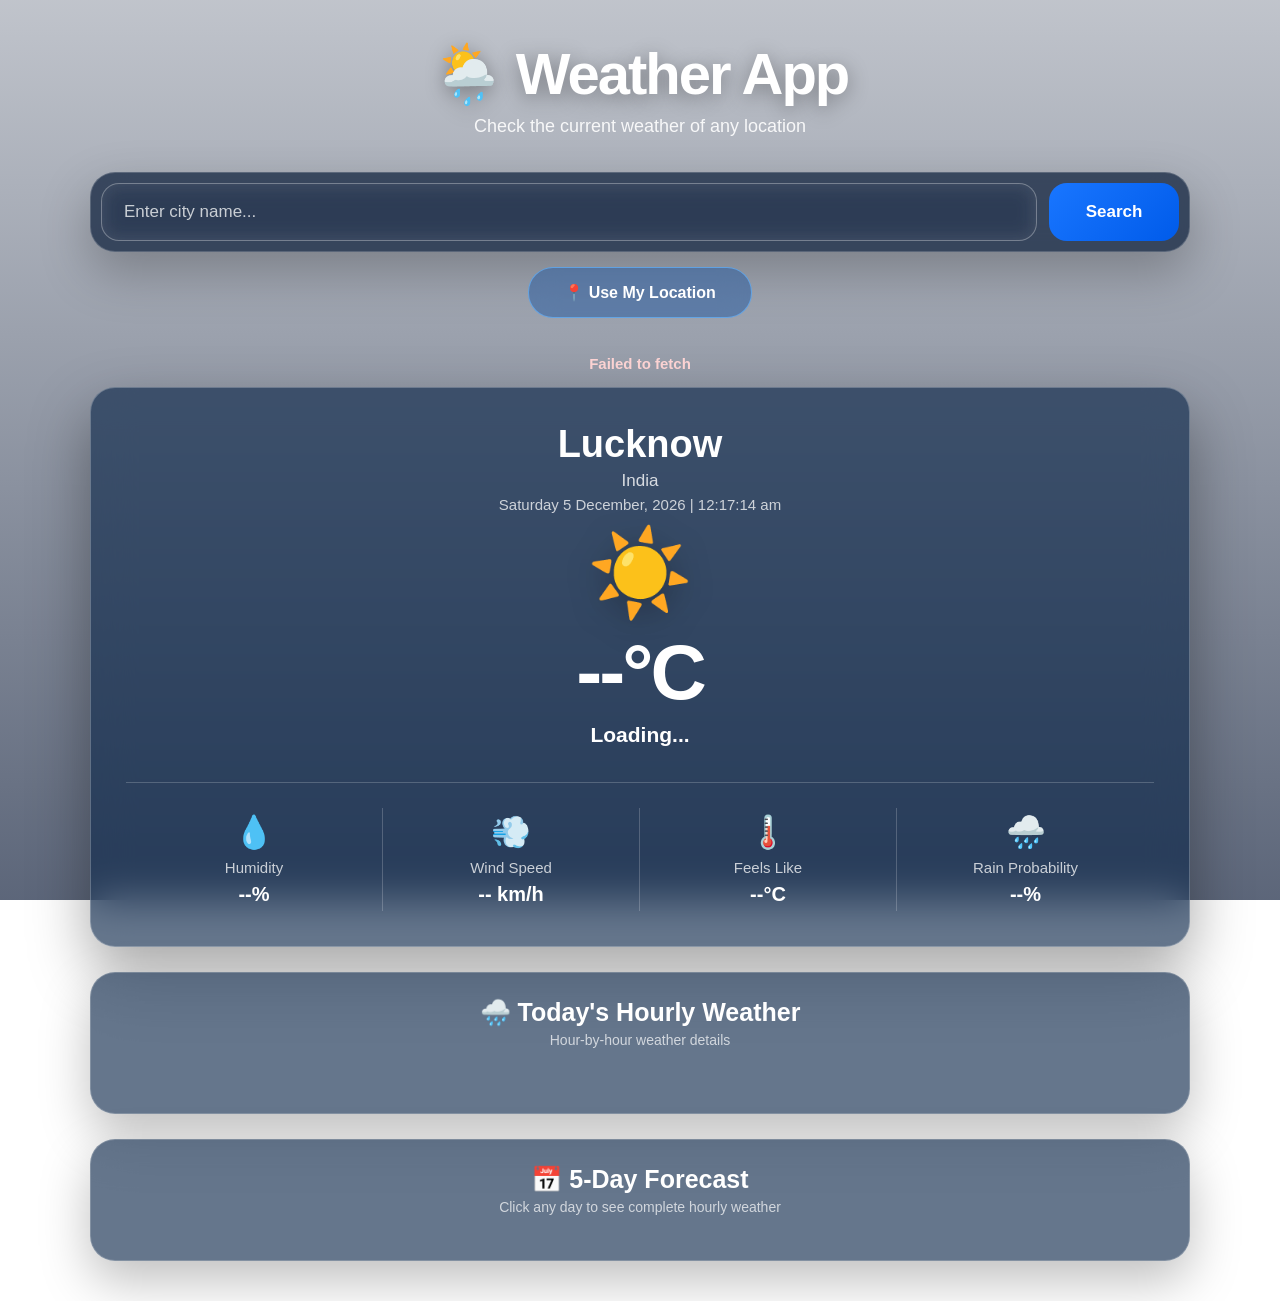
<file: index.html>
<!DOCTYPE html>
<html lang="en">

<head>

    <meta charset="UTF-8">

    <meta
        name="viewport"
        content="width=device-width, initial-scale=1.0"
    >

    <title>Weather App</title>

    <link
        rel="stylesheet"
        href="style.css"
    >

</head>


<body>


    <div class="weather-app">


      
        <h1>🌦️ Weather App</h1>

        <p class="subtitle">
            Check the current weather of any location
        </p>


       
        <div class="search-box">

            <input
                type="text"
                id="cityInput"
                placeholder="Enter city name..."
            >

            <button id="searchBtn">
                Search
            </button>

        </div>


      
        <button
            id="locationBtn"
            class="location-btn"
        >
            📍 Use My Location
        </button>


       
        <p id="loading">
            Loading...
        </p>


      
        <p id="error"></p>


    
        <div class="weather-card">


            <h2 id="cityName">
                Lucknow
            </h2>


            <p id="country">
                India
            </p>


            <p id="dateTime">
                Loading date and time...
            </p>


            <!-- WEATHER ICON -->

            <div id="weatherIcon">
                ☀️
            </div>


            <!-- TEMPERATURE -->

            <div id="temperature">
                --°C
            </div>


            <!-- DESCRIPTION -->

            <p id="description">
                Loading...
            </p>


            <!-- =========================
                 WEATHER DETAILS
            ========================== -->

            <div class="weather-details">


                <!-- HUMIDITY -->

                <div class="detail">

                    <span>💧</span>

                    <p>
                        Humidity
                    </p>

                    <strong id="humidity">
                        --%
                    </strong>

                </div>


                <!-- WIND -->

                <div class="detail">

                    <span>💨</span>

                    <p>
                        Wind Speed
                    </p>

                    <strong id="wind">
                        -- km/h
                    </strong>

                </div>


                <!-- FEELS LIKE -->

                <div class="detail">

                    <span>🌡️</span>

                    <p>
                        Feels Like
                    </p>

                    <strong id="feelsLike">
                        --°C
                    </strong>

                </div>


                <!-- RAIN PROBABILITY -->

                <div class="detail">

                    <span>🌧️</span>

                    <p>
                        Rain Probability
                    </p>

                    <strong id="rainProbability">
                        --%
                    </strong>

                </div>


            </div>

        </div>



      
        <div class="hourly-section">


            <h2>
                🌧️ Today's Hourly Weather
            </h2>


            <p class="section-subtitle">
                Hour-by-hour weather details
            </p>


            <div
                id="hourlyRainContainer"
                class="hourly-rain-container"
            >

                <!-- JS cards -->

            </div>


        </div>



        <div class="forecast-section">


            <h2>
                📅 5-Day Forecast
            </h2>


            <p class="forecast-hint">
                Click any day to see complete hourly weather
            </p>


            <div
                id="forecastContainer"
                class="forecast-container"
            >

                <!-- JS cards -->

            </div>


        </div>



      
        <div
            id="dailyHourlySection"
            class="daily-hourly-section"
        >


            <h2 id="selectedDayTitle">
                🌦️ Hourly Weather
            </h2>


            <p id="selectedDayDate">
                Select a day above
            </p>


            <div
                id="dailyHourlyContainer"
                class="daily-hourly-container"
            >

                <!-- JS cards -->

            </div>


        </div>


    </div>



 

    <script src="script.js"></script>

</body>

</html>
</file>
<file: style.css>
* {

    margin: 0;

    padding: 0;

    box-sizing: border-box;

}



body {

    min-height: 100vh;

    font-family:
        Arial,
        Helvetica,
        sans-serif;

    color: white;


    background-image:

        linear-gradient(
            rgba(5, 20, 50, 0.25),
            rgba(5, 20, 50, 0.65)
        ),

        url(
            "https://images.unsplash.com/photo-1500534623283-312aade485b7?auto=format&fit=crop&w=2000&q=90"
        );


    background-size: cover;

    background-position: center;

    background-attachment: fixed;


    display: flex;

    justify-content: center;

    align-items: flex-start;


    padding: 40px 20px;

}




.weather-app {

    width: 100%;

    max-width: 1100px;

    text-align: center;

}




.weather-app h1 {

    font-size: 58px;

    font-weight: 700;

    letter-spacing: -2px;

    text-shadow:
        0 4px 20px rgba(0, 0, 0, 0.35);

    margin-bottom: 8px;

}


.subtitle {

    font-size: 18px;

    opacity: 0.9;

    margin-bottom: 35px;

}



.search-box {

    display: flex;

    width: 100%;

    padding: 10px;

    gap: 12px;

    border-radius: 25px;

    background:
        rgba(8, 27, 55, 0.70);

    backdrop-filter:
        blur(18px);

    -webkit-backdrop-filter:
        blur(18px);

    border:
        1px solid rgba(255,255,255,0.18);

    box-shadow:
        0 20px 50px rgba(0,0,0,0.25);

    margin-bottom: 15px;

}



.search-box input {

    flex: 1;

    border:
        1px solid rgba(255,255,255,0.3);

    outline: none;

    border-radius: 18px;

    padding: 18px 22px;

    font-size: 17px;

    color: white;

    background:
        rgba(255,255,255,0.10);

    backdrop-filter:
        blur(10px);

}


.search-box input::placeholder {

    color:
        rgba(255,255,255,0.75);

}



.search-box button {

    min-width: 130px;

    border: none;

    border-radius: 18px;

    background:
        linear-gradient(
            135deg,
            #1976ff,
            #005bea
        );

    color: white;

    font-size: 17px;

    font-weight: bold;

    cursor: pointer;

    transition: 0.3s;

}


.search-box button:hover {

    transform:
        translateY(-2px);

    box-shadow:
        0 10px 25px rgba(0,100,255,0.4);

}



.location-btn {

    padding: 15px 35px;

    border-radius: 25px;

    border:
        1px solid rgba(100,180,255,0.7);

    background:
        rgba(20,80,160,0.45);

    backdrop-filter:
        blur(15px);

    color: white;

    font-size: 16px;

    font-weight: bold;

    cursor: pointer;

    transition: 0.3s;

    margin-bottom: 25px;

}


.location-btn:hover {

    background:
        rgba(40,110,220,0.65);

    transform:
        translateY(-2px);

}




#loading {

    display: none;

    margin: 15px 0;

    font-weight: bold;

}




#error {

    min-height: 20px;

    margin: 12px 0;

    color:
        #ffd6d6;

    font-size: 15px;

    font-weight: bold;

}



.weather-card {

    position: relative;

    width: 100%;

    padding: 35px;

    border-radius: 25px;

    background:
        rgba(8,35,70,0.62);

    backdrop-filter:
        blur(20px);

    -webkit-backdrop-filter:
        blur(20px);

    border:
        1px solid rgba(255,255,255,0.25);

    box-shadow:
        0 25px 60px rgba(0,0,0,0.35);

    overflow: hidden;

}



#cityName {

    font-size: 38px;

    font-weight: 700;

    margin-bottom: 5px;

}


#country {

    font-size: 17px;

    opacity: 0.8;

    margin-bottom: 5px;

}


#dateTime {

    font-size: 15px;

    opacity: 0.75;

}



#weatherIcon {

    font-size: 85px;

    margin: 10px 0;

    filter:
        drop-shadow(
            0 8px 15px rgba(0,0,0,0.25)
        );

}




#temperature {

    font-size: 78px;

    line-height: 1;

    font-weight: 700;

    letter-spacing: -3px;

}




#description {

    font-size: 21px;

    font-weight: 600;

    margin-top: 12px;

    margin-bottom: 35px;

}




.weather-details {

    display: grid;

    grid-template-columns:
        repeat(4, 1fr);

    border-top:
        1px solid rgba(255,255,255,0.20);

    padding-top: 25px;

}


.detail {

    padding: 5px 20px;

    border-right:
        1px solid rgba(255,255,255,0.20);

}


.detail:last-child {

    border-right: none;

}


.detail span {

    display: block;

    font-size: 32px;

    margin-bottom: 8px;

}


.detail p {

    font-size: 15px;

    opacity: 0.75;

    margin-bottom: 7px;

}


.detail strong {

    font-size: 20px;

}



.hourly-section {

    margin-top: 25px;

    padding: 25px;

    border-radius: 25px;

    background:
        rgba(8,35,70,0.62);

    backdrop-filter:
        blur(20px);

    -webkit-backdrop-filter:
        blur(20px);

    border:
        1px solid rgba(255,255,255,0.20);

    box-shadow:
        0 20px 50px rgba(0,0,0,0.25);

}


.hourly-section h2 {

    font-size: 25px;

    margin-bottom: 5px;

}


.section-subtitle {

    font-size: 14px;

    opacity: 0.7;

    margin-bottom: 20px;

}



.hourly-rain-container {

    display: flex;

    gap: 12px;

    overflow-x: auto;

    padding:
        5px 5px 15px;

}




.hourly-rain-card {

    min-width: 135px;

    padding: 18px 12px;

    border-radius: 18px;

    background:
        rgba(255,255,255,0.10);

    border:
        1px solid rgba(255,255,255,0.15);

    flex-shrink: 0;

    transition: 0.3s;

}


.hourly-rain-card:hover {

    transform:
        translateY(-5px);

    background:
        rgba(255,255,255,0.18);

}




.hourly-time {

    font-size: 14px;

    font-weight: bold;

    margin-bottom: 10px;

}



.hourly-icon {

    font-size: 38px;

    margin-bottom: 8px;

}




.hourly-temperature {

    font-size: 20px;

    font-weight: bold;

    margin-bottom: 8px;

}




.hourly-rain-probability {

    font-size: 14px;

    font-weight: bold;

    margin-bottom: 6px;

}


.hourly-rain-amount {

    font-size: 13px;

    opacity: 0.85;

}




.forecast-section {

    margin-top: 25px;

    padding: 25px;

    border-radius: 25px;

    background:
        rgba(8,35,70,0.62);

    backdrop-filter:
        blur(20px);

    -webkit-backdrop-filter:
        blur(20px);

    border:
        1px solid rgba(255,255,255,0.20);

    box-shadow:
        0 20px 50px rgba(0,0,0,0.25);

}


.forecast-section h2 {

    font-size: 25px;

    margin-bottom: 5px;

}


.forecast-hint {

    font-size: 14px;

    opacity: 0.7;

    margin-bottom: 20px;

}




.forecast-container {

    display: grid;

    grid-template-columns:
        repeat(5, 1fr);

    gap: 12px;

}




.forecast-card {

    padding: 18px 10px;

    border-radius: 18px;

    background:
        rgba(255,255,255,0.10);

    border:
        1px solid rgba(255,255,255,0.15);

    cursor: pointer;

    user-select: none;

    transition:
        transform 0.3s,
        background 0.3s,
        box-shadow 0.3s;

}


.forecast-card:hover {

    transform:
        translateY(-7px)
        scale(1.02);

    background:
        rgba(255,255,255,0.20);

    box-shadow:
        0 15px 30px rgba(0,0,0,0.25);

}


.forecast-card:active {

    transform:
        scale(0.98);

}




.forecast-card.selected {

    border:
        2px solid rgba(255,255,255,0.8);

    background:
        rgba(255,255,255,0.22);

}




.forecast-day {

    font-size: 15px;

    font-weight: bold;

    margin-bottom: 10px;

}


.forecast-icon {

    font-size: 40px;

    margin-bottom: 10px;

}


.forecast-temp {

    font-size: 20px;

    font-weight: bold;

    margin-bottom: 5px;

}


.forecast-description {

    font-size: 12px;

    opacity: 0.75;

    min-height: 30px;

}


.forecast-rain {

    margin-top: 8px;

    font-size: 14px;

    font-weight: 600;

}


.forecast-precipitation {

    margin-top: 5px;

    font-size: 13px;

}


.forecast-rain-amount {

    margin-top: 5px;

    font-size: 13px;

}



.daily-hourly-section {

    margin-top: 25px;

    padding: 25px;

    border-radius: 25px;

    background:
        rgba(8,35,70,0.62);

    backdrop-filter:
        blur(20px);

    -webkit-backdrop-filter:
        blur(20px);

    border:
        1px solid rgba(255,255,255,0.20);

    box-shadow:
        0 20px 50px rgba(0,0,0,0.25);

    display: none;

    animation:
        sectionAppear 0.4s ease;

}


@keyframes sectionAppear {

    from {

        opacity: 0;

        transform:
            translateY(15px);

    }

    to {

        opacity: 1;

        transform:
            translateY(0);

    }

}


.daily-hourly-section h2 {

    font-size: 25px;

    margin-bottom: 5px;

}


#selectedDayDate {

    font-size: 14px;

    opacity: 0.7;

    margin-bottom: 20px;

}




.daily-hourly-container {

    display: grid;

    grid-template-columns:
        repeat(6, 1fr);

    gap: 12px;

}




.daily-hour-card {

    padding: 16px 10px;

    border-radius: 18px;

    text-align: center;

    background:
        rgba(255,255,255,0.10);

    border:
        1px solid rgba(255,255,255,0.15);

    transition: 0.25s;

}


.daily-hour-card:hover {

    transform:
        translateY(-5px);

    background:
        rgba(255,255,255,0.18);

}


/* TIME */

.daily-hour-time {

    font-size: 14px;

    font-weight: bold;

    margin-bottom: 8px;

}


/* ICON */

.daily-hour-icon {

    font-size: 35px;

    margin-bottom: 8px;

}


/* TEMPERATURE */

.daily-hour-temperature {

    font-size: 19px;

    font-weight: bold;

    margin-bottom: 8px;

}


/* DETAILS */

.daily-hour-rain {

    font-size: 13px;

    font-weight: bold;

    margin-bottom: 5px;

}


.daily-hour-amount {

    font-size: 12px;

    opacity: 0.85;

    margin-bottom: 5px;

}


.daily-hour-humidity {

    font-size: 12px;

    opacity: 0.75;

    margin-bottom: 5px;

}


.daily-hour-wind {

    font-size: 12px;

    opacity: 0.75;

    margin-bottom: 5px;

}


/* =========================
   MOBILE
========================= */

@media (max-width: 900px) {

    .daily-hourly-container {

        grid-template-columns:
            repeat(4, 1fr);

    }

}


@media (max-width: 700px) {

    body {

        padding: 20px 12px;

        background-attachment:
            scroll;

    }


    .weather-app h1 {

        font-size: 40px;

    }


    .subtitle {

        font-size: 15px;

    }


    .search-box {

        flex-direction: column;

    }


    .search-box button {

        height: 55px;

    }


    .weather-card {

        padding:
            25px 15px;

    }


    #cityName {

        font-size: 30px;

    }


    #temperature {

        font-size: 62px;

    }


    #weatherIcon {

        font-size: 70px;

    }


    .weather-details {

        grid-template-columns:
            repeat(2, 1fr);

    }


    .detail {

        border-right: none;

        border-bottom:
            1px solid rgba(255,255,255,0.18);

        padding: 18px;

    }


    .forecast-container {

        grid-template-columns:
            repeat(2, 1fr);

    }


    .daily-hourly-container {

        display: flex;

        overflow-x: auto;

        gap: 12px;

        padding-bottom: 10px;

    }


    .daily-hour-card {

        min-width: 130px;

        flex-shrink: 0;

    }

}


@media (max-width: 400px) {

    .weather-details {

        grid-template-columns: 1fr;

    }


    .forecast-container {

        grid-template-columns: 1fr;

    }

}
</file>
